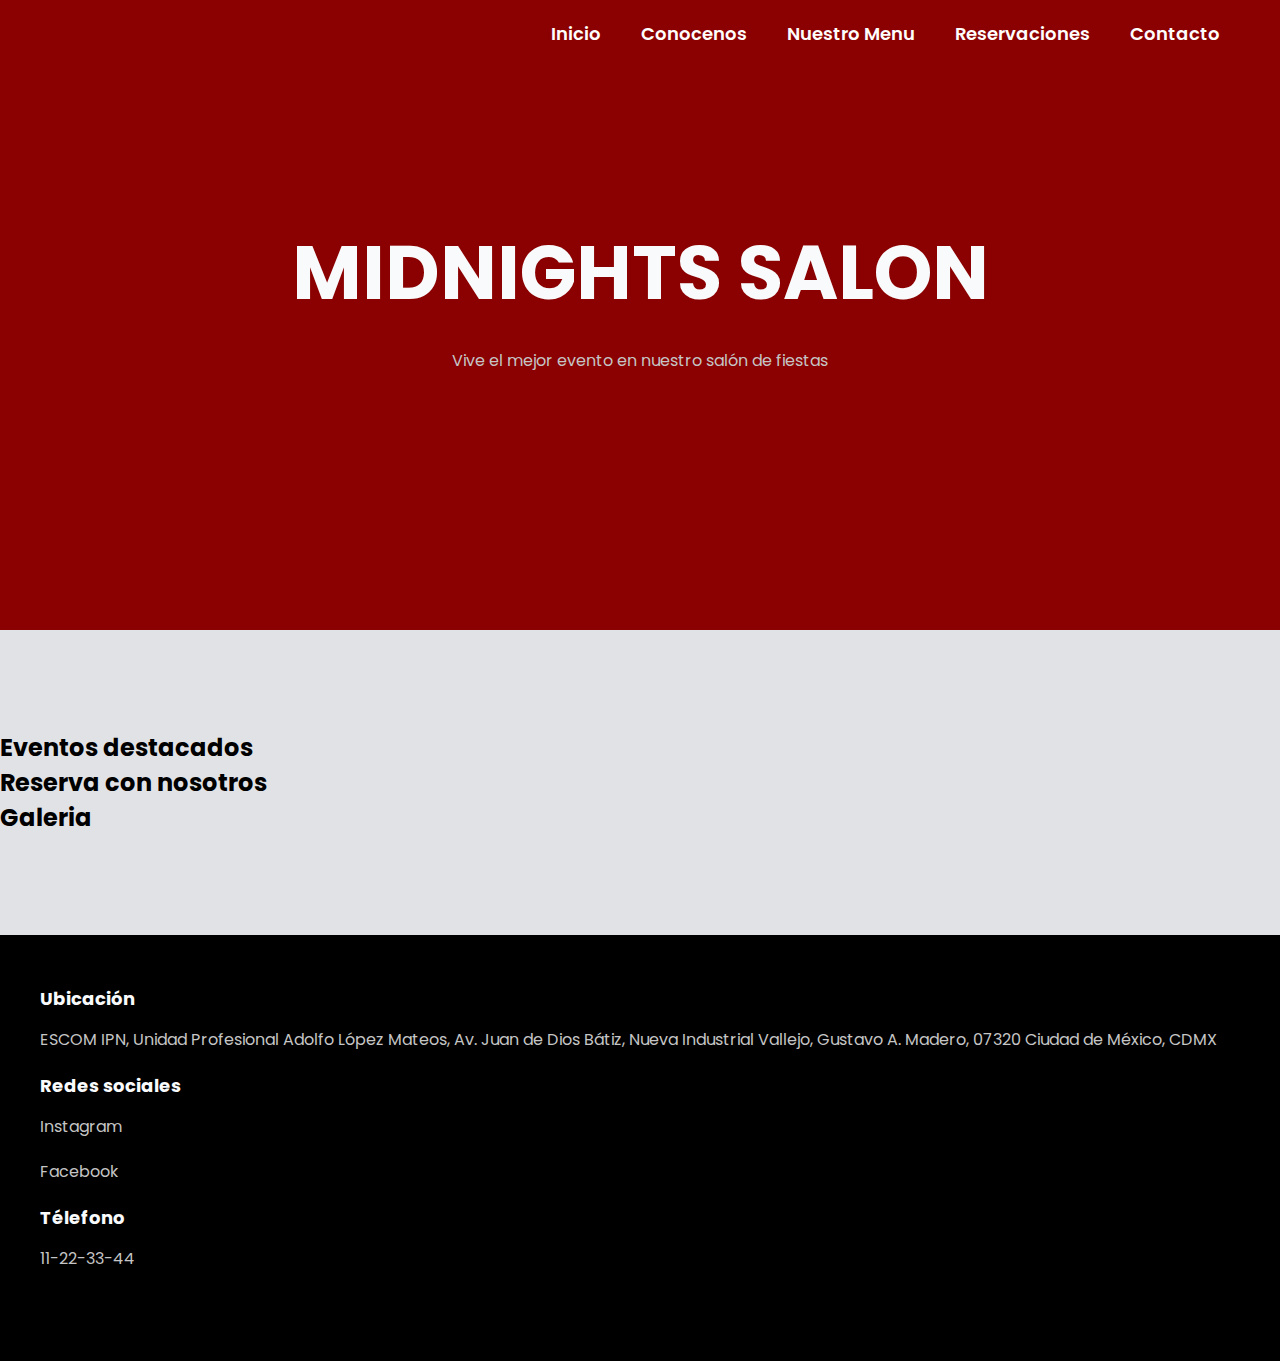
<file: HTML/index.html>
<!DOCTYPE html>
<html>
    <head>
        <meta charset="utf-8">
        <meta name="viewport" content="width=device-width,initial-scale=1"">
        <link rel="stylesheet" href="../CSS/qsomos.css">
        <title>Midnights Salon</title>
    </head>
    <body>
        <header class="header">
            <div class="menu container">
                <a href="#" class="logo"></a>
                <input type="checkbox" id="menu"/>
                <label for="menu">
                    <img src="../MULTIMEDIA/menu.png" class="menu-icono" alt="">
                </label>
              <nav class="navbar">
                <ul>
                    <li><a href="index.html">Inicio</a></li>
                    <li><a href="quienessomos.html">Conocenos</a></li>
                    <li><a href="menus.html">Nuestro Menu</a></li>
                    <li><a href="reservaciones.html">Reservaciones</a></li>
                    <li><a href="#footer">Contacto</a></li>
                </ul>
              </nav>
            </div>
            <div class="header-content container">
                   <h1>Midnights Salon</h1>
                   <p>Vive el mejor evento en nuestro salón de fiestas</p>
            </div>
        </header>
        <main>
        <section class="salon">
            <h2>Eventos destacados</h2>
            <h2>Reserva con nosotros</h2>
            <h2>Galeria</h2>
            <p></p>
        </section>
    </main>
    <footer id="footer" class="footer">
        <div class="footer-content container">
        <div class="link">
            <h3>Ubicación</h3>
            <ul>
                
                <li><a href="#">ESCOM IPN, Unidad Profesional Adolfo López Mateos,
                    Av. Juan de Dios Bátiz, Nueva Industrial Vallejo,
                     Gustavo A. Madero, 07320 Ciudad de México, CDMX</a></li>
                
            </ul>
            </div>
            <div class="link">
                <h3>Redes sociales </h3>
            <ul>

                <li><a href="#">Instagram</a></li>
                <li><a href="#">Facebook</a></li>
                
            </ul>
        </div>
       
        <div class="link">
            <h3>Télefono</h3>
            <ul>

                <li><a href="#">11-22-33-44</a></li>
                <li><a href="#"></a></li>
                
            </ul>
        
        </div>
    </div>
    </footer>
    </body>
</html>
</file>
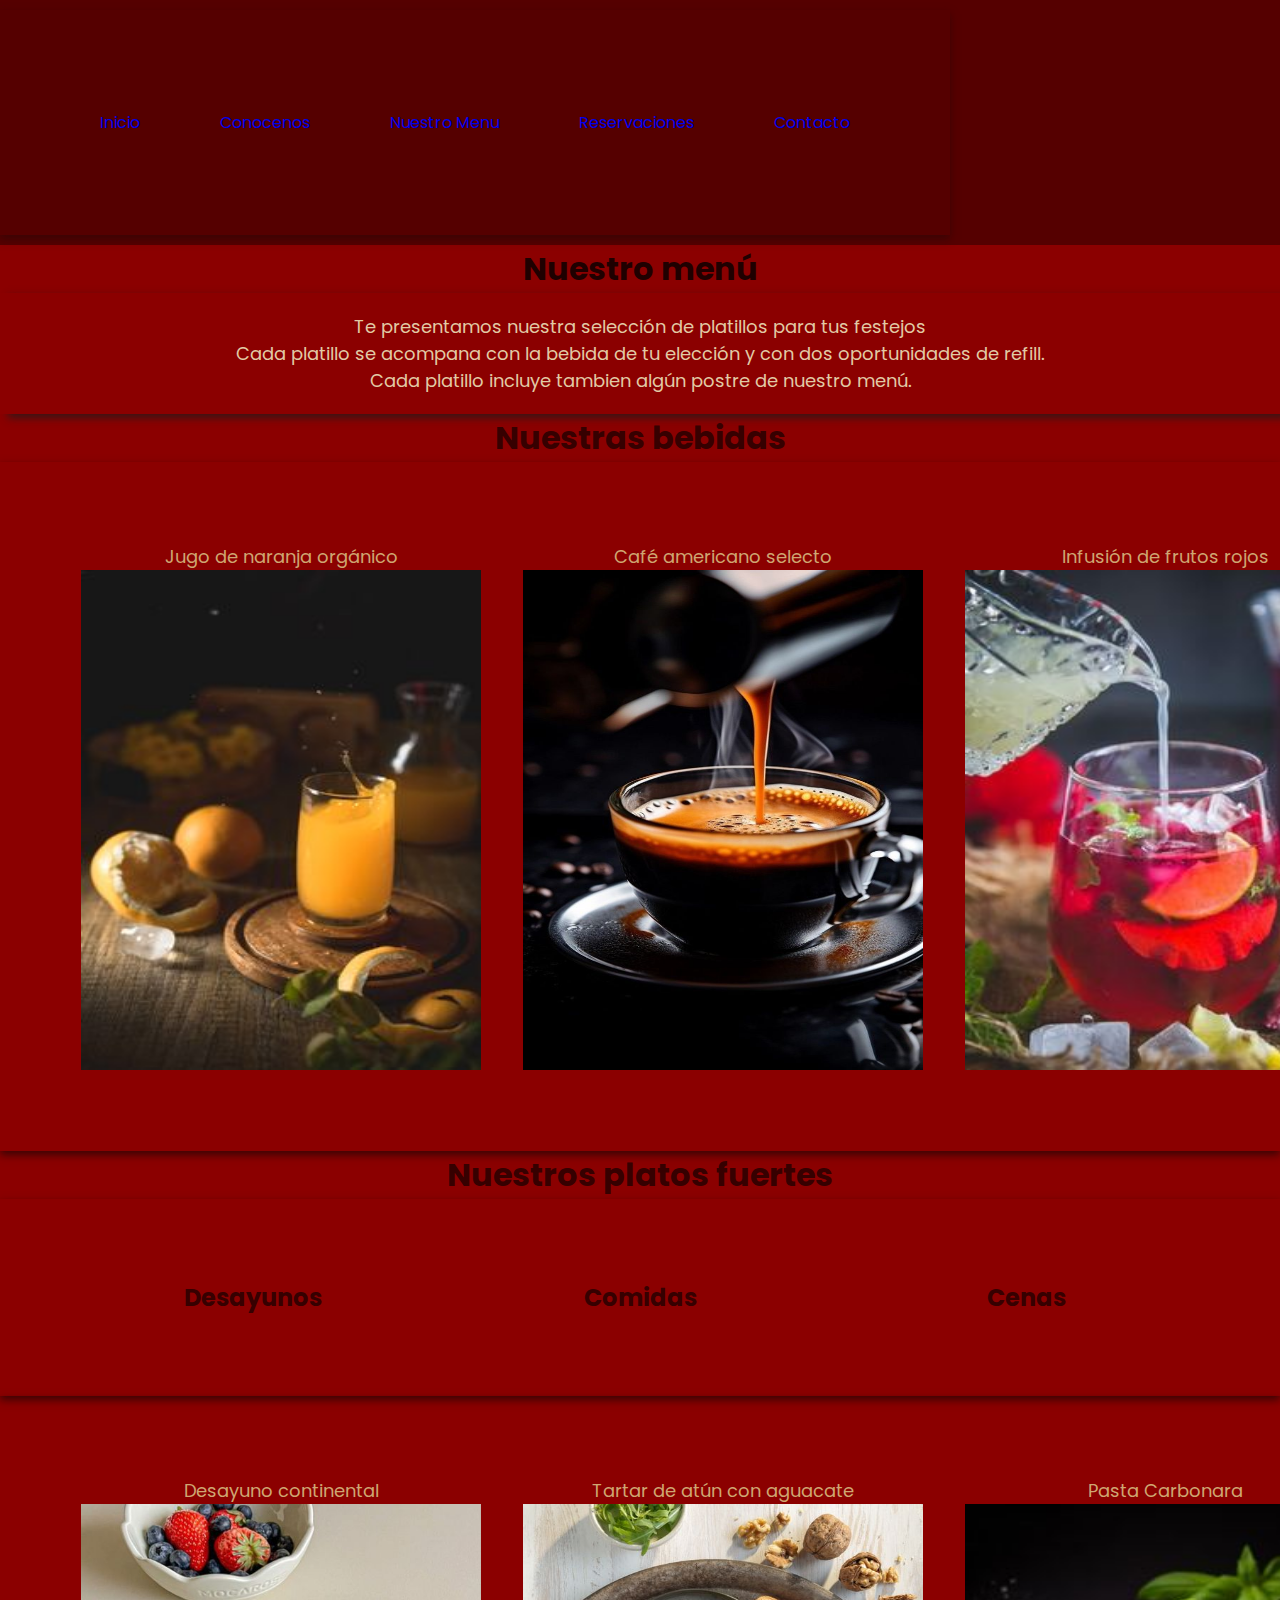
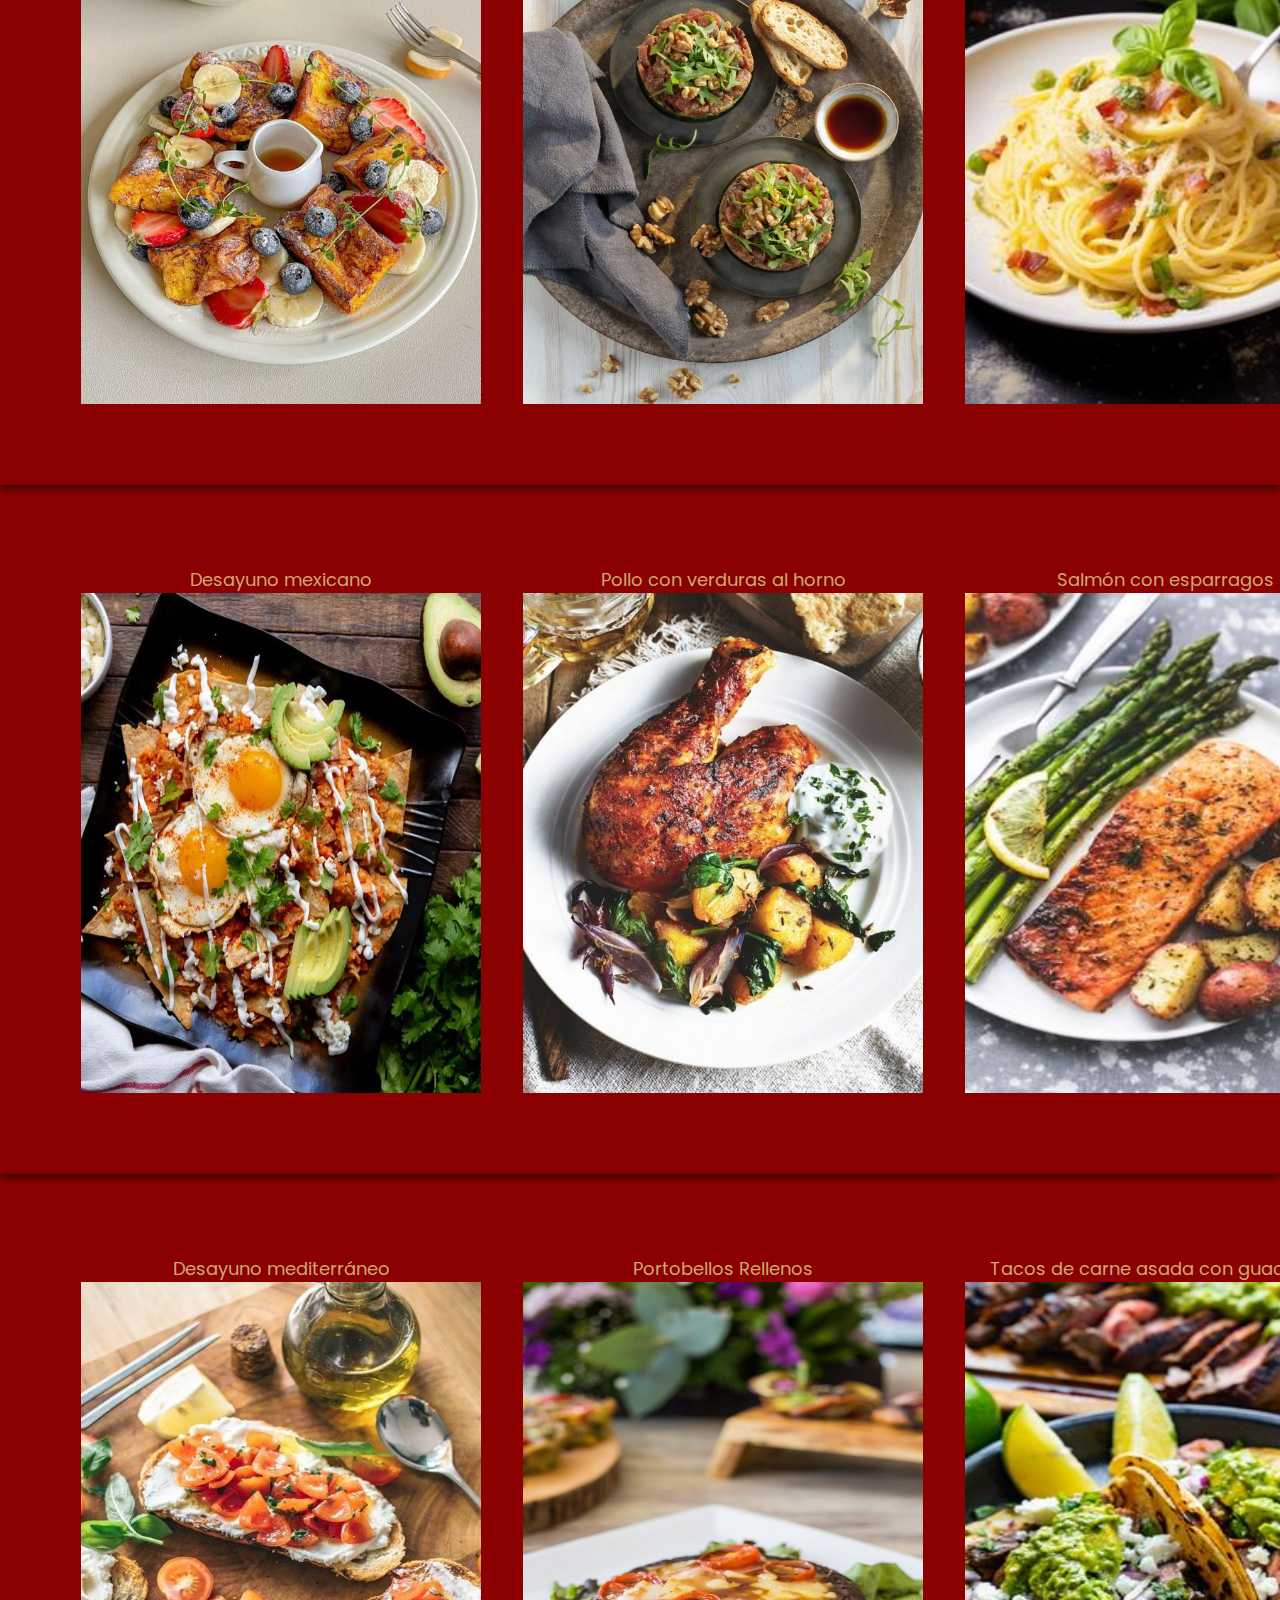
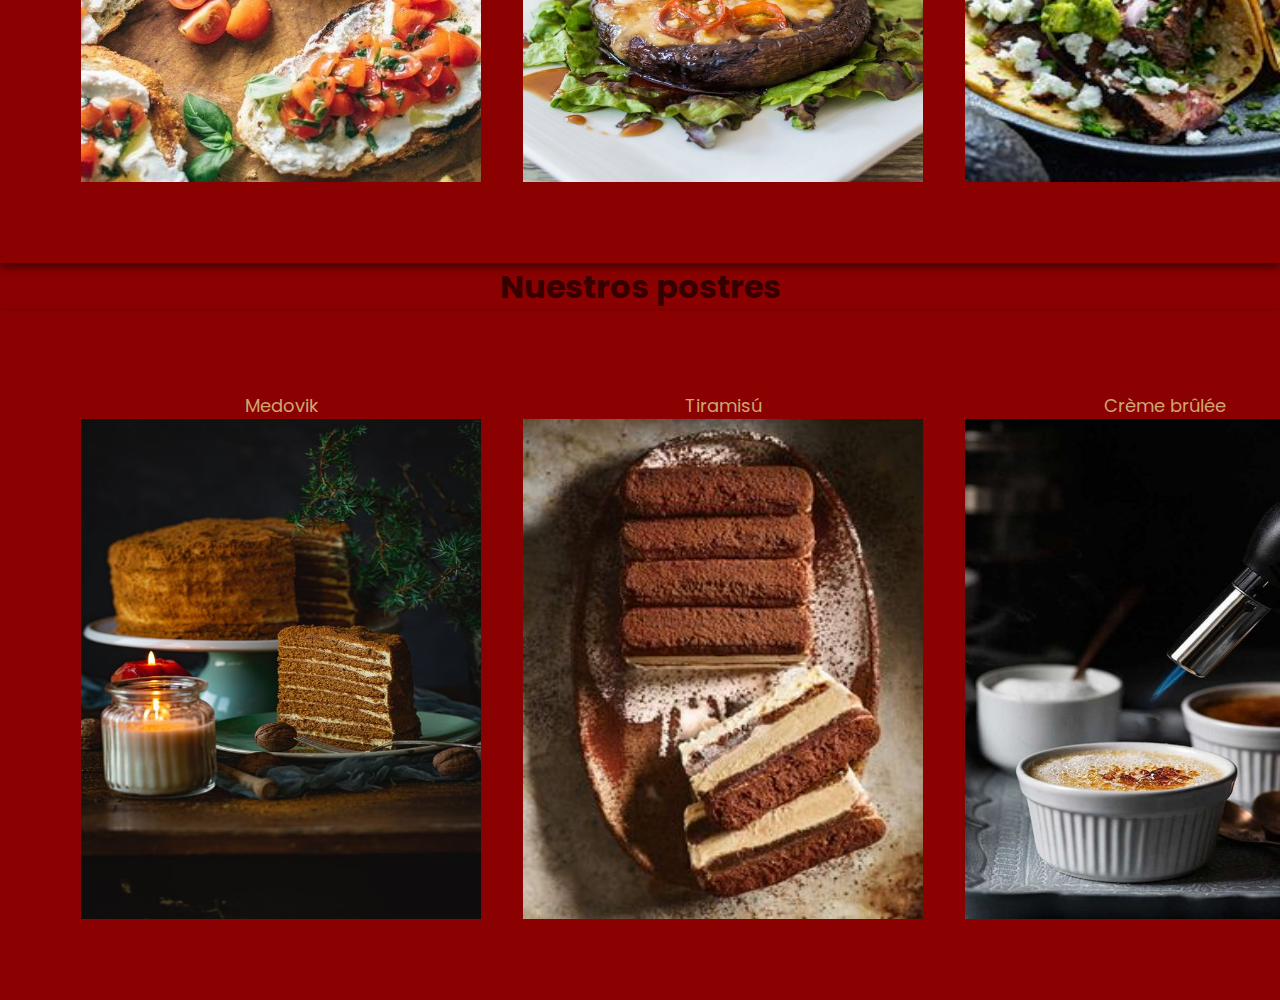
<file: HTML/menus.html>
<!DOCTYPE html>
<html lang="esp">
    <head>
        <meta charset="UTF-8">
        <meta name="viewport" content="width=device-width, initial-scale=1">
        <link rel="stylesheet"  href="../CSS/menuStyle.css">
        <link rel="preconnect" href="https://fonts.googleapis.com">
        <link href="https://fonts.googleapis.com/css2?family=Playfair+Display:ital,wght@0,400..900;1,400..900&display=swap" rel="stylesheet">
        <title>Menú</title>
        
    </head>
    <body>
        <header>
            <nav>
                <div class="container">
                    <ul>
                        <a href="index.html">Inicio</a>
                        <a href="quienessomos.html">Conocenos</a>
                        <a href="menus.html">Nuestro Menu</a>    
                        <a href="reservaciones.html">Reservaciones</a>  
                        <a href="#footer">Contacto</a>    
                    </ul>
                </div>
            </nav>
        </header>
        <div>
            <h1>Nuestro menú</h1>
        </div>
        <div class="main">
            <p>Te presentamos nuestra selección de platillos para tus festejos</p>
            <p>Cada platillo se acompana con la bebida de tu elección y con dos oportunidades de refill.</p>
            <p>Cada platillo incluye tambien algún postre de nuestro menú.</p>
        </div>
        <div>
            <h2>Nuestras bebidas</h2>
        </div>
        <div class="container">
            <div class="espacio">
                <p>Jugo de naranja orgánico</p>
                <img src="../MULTIMEDIA/jugoNar.jpg" alt="Jugo de naranja organico">
            </div>
            <div class="espacio">
                <p>Café americano selecto</p>
                <img src="../MULTIMEDIA/cafeAm.jpg" alt="Cafe americano selecto">
            </div>
            <div class="espacio">
                <p>Infusión de frutos rojos </p>
                <img src="../MULTIMEDIA/infusionAgua.jpg" alt="Infusion de frutos rojos">
            </div>
        </div>


        <div>
            <h2>Nuestros platos fuertes</h2>
        </div>
        <div class="container">
            <div class="espacio">
                <h3>Desayunos</h3>
            </div>
            <div class="espacio">
                <h3>Comidas</h3>
            </div>
            <div class="espacio">
                <h3>Cenas</h3>
            </div>
        </div>
        <div class="container">
            <div class="espacio">
                <p>Desayuno continental</p>
                <img src="../MULTIMEDIA/desyunoContinental.jpg" alt="Desayuno continental">
            </div>
            <div class="espacio">
                <p>Tartar de atún con aguacate</p>
                <img src="../MULTIMEDIA/TartarAtunAguacate.jpg" alt="Tartar de atun con aguacate">
            </div>
            <div class="espacio">
                <p>Pasta Carbonara</p>
                <img src="../MULTIMEDIA/PastaCarbonara.jpg" alt="Pasta Carbonara">
            </div>
        </div>
        <div class="container">
            <div class="espacio">
                <p>Desayuno mexicano</p>
                <img src="../MULTIMEDIA/desayunoMexicano.jpg" alt="Desayuno mexicano">
            </div>
            <div class="espacio">
                <p>Pollo con verduras al horno</p>
                <img src="../MULTIMEDIA/PolloHorno.jpg" alt="Pollo con verduras al horno">
            </div>
            <div class="espacio">
                <p>Salmón con esparragos</p>
                <img src="../MULTIMEDIA/Salmon.jpg" alt="Salmon con esparragos">
            </div>
        </div>
        <div class="container">
            <div class="espacio">
                <p>Desayuno mediterráneo</p>
                <img src="../MULTIMEDIA/desayunoMed.jpg" alt="Desayuno mediterraneo">
            </div>
            <div class="espacio">
                <p>Portobellos Rellenos</p>
                <img src="../MULTIMEDIA/PortobellosRellenosVeg.jpg" alt="Portobellos Rellenos">
            </div>
            <div class="espacio">
                <p>Tacos de carne asada con guacamole </p>
                <img src="../MULTIMEDIA/Tacos.jpg" alt="Tacos de carne asada con guacamole">
            </div>
        </div>
        
        <div>
            <h2>Nuestros postres</h2>
        </div>
        <div class="container">
            <div class="espacio">
                <p>Medovik</p>
                <img src="../MULTIMEDIA/Medovik.jpg" alt="Medovik">
            </div>
            <div class="espacio">
                <p>Tiramisú</p>
                <img src="../MULTIMEDIA/Tiramisu.jpg" alt="Tiramisu">
            </div>
            <div class="espacio">
                <p>Crème brûlée</p>
                <img src="../MULTIMEDIA/cremeBrule.jpg" alt="Crème brûlée">
            </div>
        </div>
        
        
    </body>
</html>
</file>
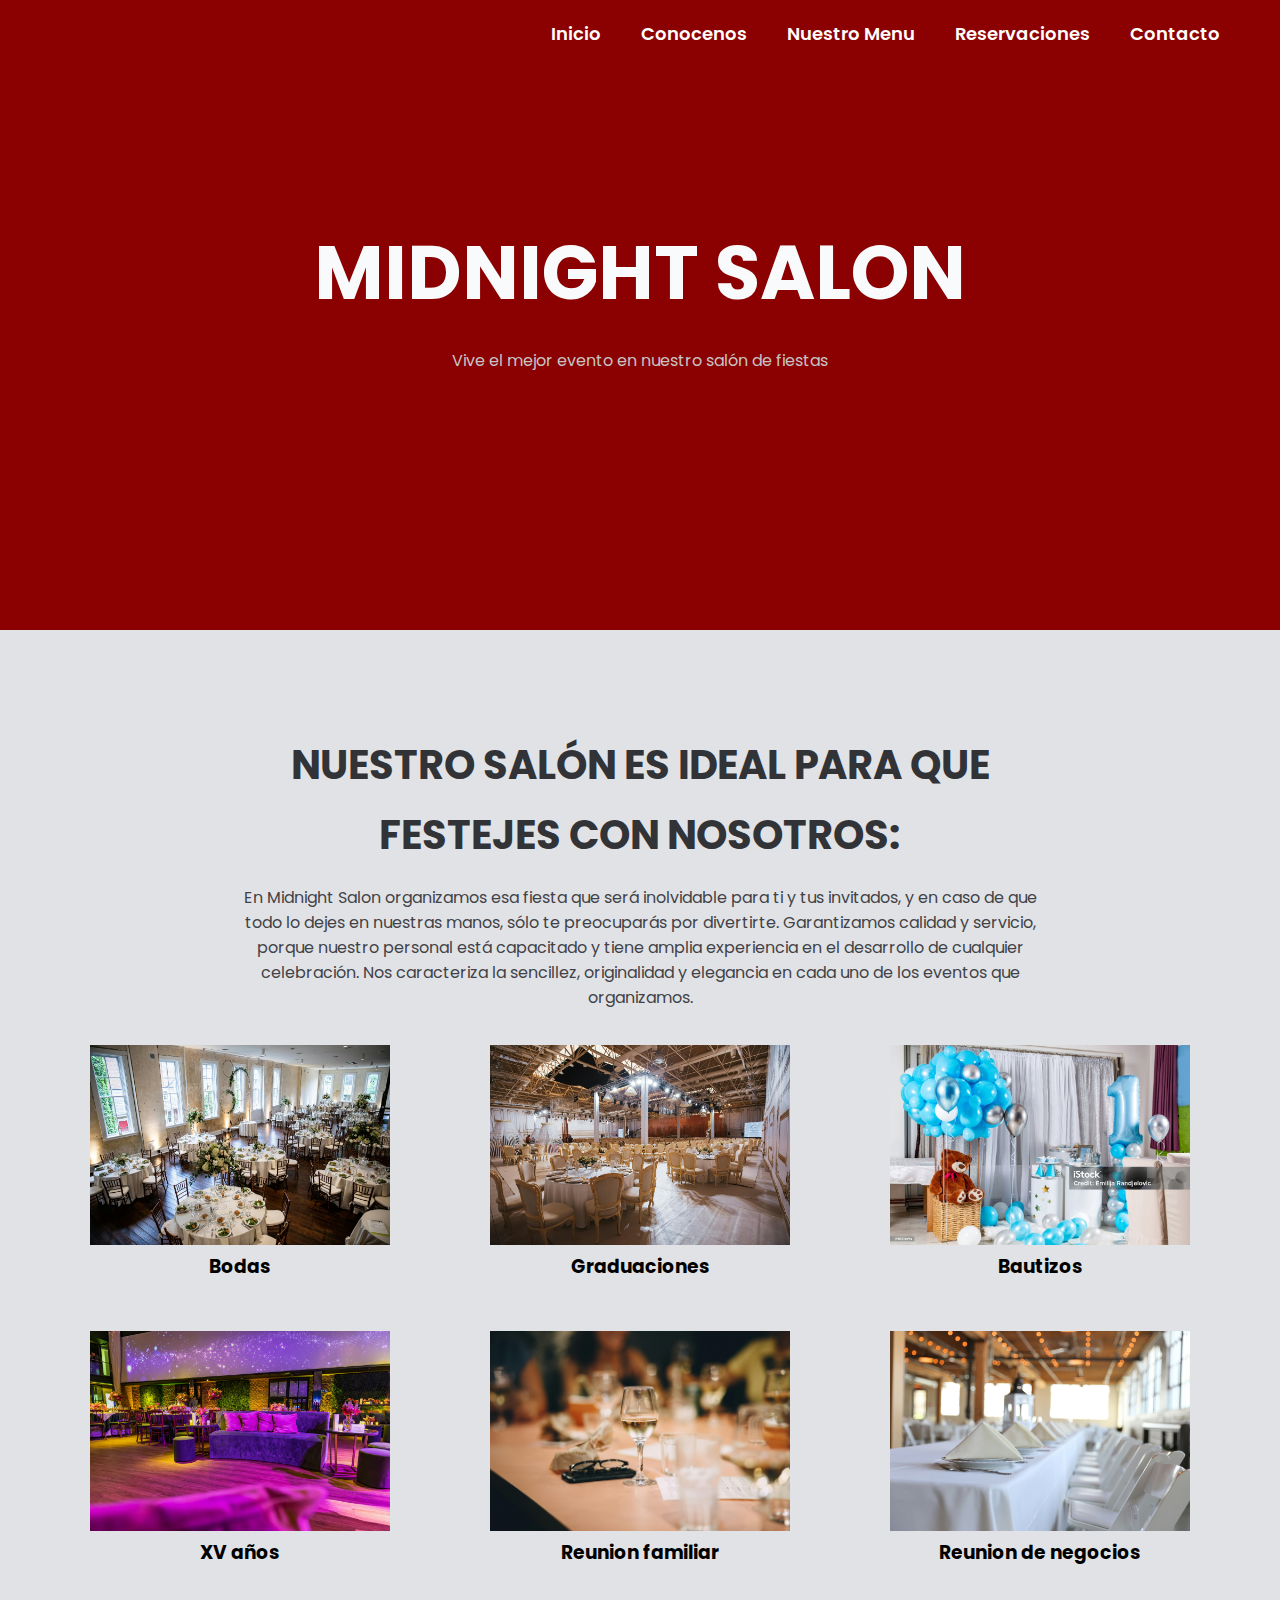
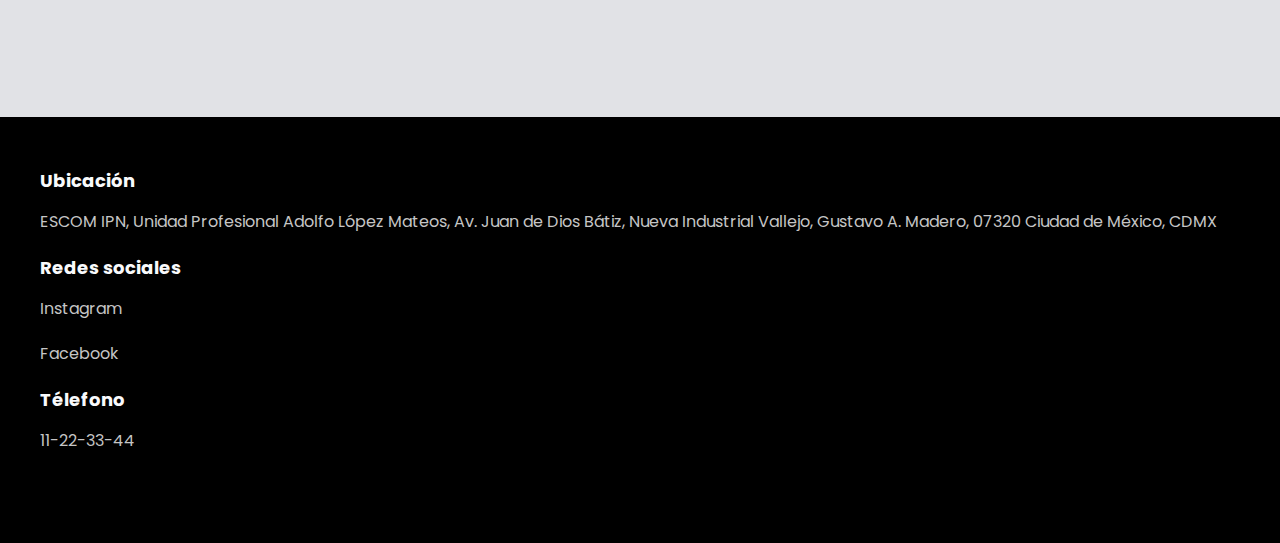
<file: HTML/quienessomos.html>
<!DOCTYPE html>
<html>
    <head>
        <meta charset="utf-8">
        <meta name="viewport" content="width=device-width,initial-scale=1"">
        <link rel="stylesheet" href="../CSS/qsomos.css">
        <title>Quienes somos</title>
    </head>
    <body>
        <header class="header">
            <div class="menu container">
                <a href="#" class="logo"></a>
                <input type="checkbox" id="menu"/>
              <label for="menu">
                <img src="../MULTIMEDIA/menu.png" class="menu-icono" alt="">
              </label>
              <nav class="navbar">
                <ul>
                    <li><a href="index.html">Inicio</a></li>
                    <li><a href="quienessomos.html">Conocenos</a></li>
                    <li><a href="menus.html">Nuestro Menu</a></li>
                    <li><a href="reservaciones.html">Reservaciones</a></li>
                    <li><a href="#footer">Contacto</a></li>
                </ul>
              </nav>
            </div>
            <div class="header-content container">
                   <h1>Midnight Salon</h1>
                   <p>Vive el mejor evento en nuestro salón de fiestas
                   </p>
            </div>
        </header>
        <main>
        <section class="salon">
             
            <div class="eventos-content container">
                <h2>Nuestro salón es ideal para que festejes con nosotros: </h2>

        <p class="txt-p">
            En Midnight Salon organizamos esa fiesta que será inolvidable para ti y tus invitados,
            y en caso de que todo lo dejes en nuestras manos, sólo te preocuparás por divertirte.
            Garantizamos calidad y servicio, porque nuestro personal está capacitado y tiene amplia experiencia
           en el desarrollo de cualquier celebración.
           Nos caracteriza la sencillez, originalidad y elegancia en cada uno de los eventos que organizamos.
          </p>
          <div class="evento-group">
            <div class="evento-1">
                <img src="../MULTIMEDIA/boda.jpeg" alt="">
                <h3>Bodas</h3>
            </div>
    
            <div class="evento-1">
                <img src="../MULTIMEDIA/graduacion.jpeg" alt="">
                <h3>Graduaciones</h3>
            </div>

            <div class="evento-1">
                <img src="../MULTIMEDIA/bautizo.jpg" alt="">
                <h3>Bautizos</h3>
            </div>
            </div>
            <div class="evento-group">
            <div class="evento-1">
                <img src="../MULTIMEDIA/xv.jpeg" alt="">
                <h3>XV años</h3>
            </div>

            <div class="evento-1">
                <img src="../MULTIMEDIA/reunion.jpg" alt="">
                <h3>Reunion familiar</h3>
            </div>

            <div class="evento-1">
                <img src="../MULTIMEDIA/negocios.jpg" alt="">
                <h3>Reunion de negocios</h3>
            </div>
         </div>  
        </div>
        </section>
    </main>
    <footer id="footer" class="footer">
        <div class="footer-content container">
        <div class="link">
            <h3>Ubicación</h3>
            <ul>
                
                <li><a href="#">ESCOM IPN, Unidad Profesional Adolfo López Mateos,
                    Av. Juan de Dios Bátiz, Nueva Industrial Vallejo,
                     Gustavo A. Madero, 07320 Ciudad de México, CDMX</a></li>
                
            </ul>
            </div>
            <div class="link">
                <h3>Redes sociales </h3>
            <ul>

                <li><a href="#">Instagram</a></li>
                <li><a href="#">Facebook</a></li>
                
            </ul>
        </div>
       
        <div class="link">
            <h3>Télefono</h3>
            <ul>

                <li><a href="#">11-22-33-44</a></li>
                <li><a href="#"></a></li>
                
            </ul>
        
        </div>
    </div>
    </footer>
    </body>
</html>
</file>
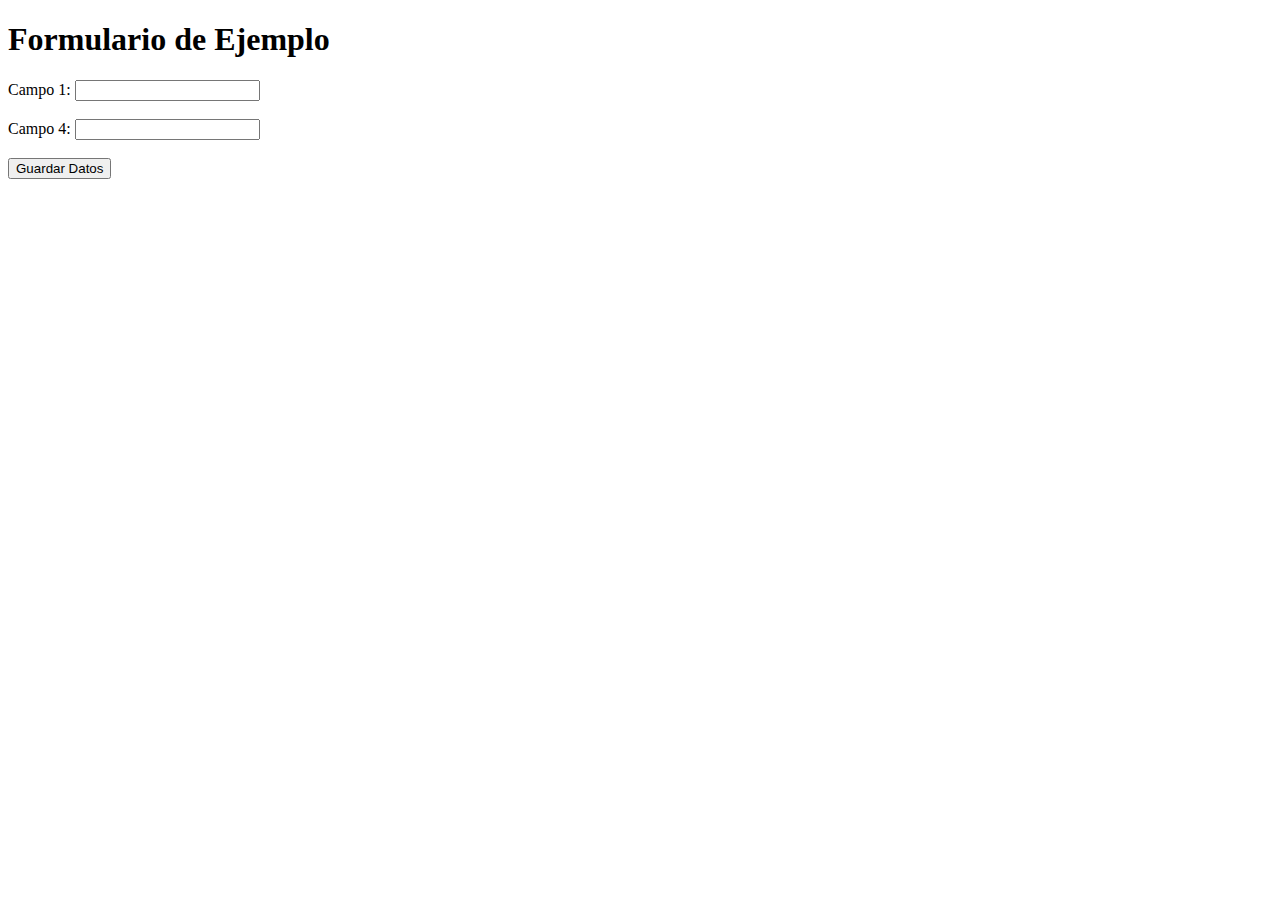
<file: PHP/form.html>
<!DOCTYPE html>
<html lang="es">
<head>
    <meta charset="UTF-8">
    <title>Formulario de Ejemplo</title>
</head>
<body>
    <h1>Formulario de Ejemplo</h1>

    <form action="insertar_datos.php" method="POST">
        <label for="campo1">Campo 1:</label>
        <input type="text" id="campo1" name="campo1" required>
        <br><br>
        <label for="campo4">Campo 4:</label>
        <input type="text" id="campo4" name="campo4" required>
        <br><br>
        <button type="submit">Guardar Datos</button>
    </form>

</body>
</html>
</file>
<file: CSS/qsomos.css>
@import url('https://fonts.googleapis.com/css2?family=Poppins:wght@400;500;600;700;800&display=swap');
*{
    margin: 0;
    padding: 0;
    box-sizing: border-box;
    text-decoration: none;
    list-style: none;

}
body
{
    font-family: 'Poppins', sans-serif;
      
}
.container {
    max-width: 1200px;
    margin: 0 auto;
}

.header {
        background-color: darkred ;
        background-position: center bottom;
        background-repeat: no-repeat;
        background-size: cover;
        min-height: 70vh;
        display: flex;
        align-items: center;

}
.menu{
    position: absolute;
    top: 0;
    left: 0;
    right: 0;
    display: flex;
    align-items: center;
    justify-content: space-between;

}

.logo{
    color: #FFFDFC;
    font-size: 25px;
    font-weight: 800;
}

.menu .navbar ul li{
position: relative;
float: left;

}

.menu .navbar ul li a{
    font-size: 18px;
    padding: 20px;
    color: #FFFDFC;
    display: block;
    font-weight: 600;
}
.menu .navbar ul li a:hover{
   color: #CE967B;
}

#menu {
    display: none;
}

.menu-icono{
    width: 25px;
}
.menu label{
    cursor: pointer;
    display: none;
}

.header-content{
    text-align: center;
}

.header-content h1{
    font-size: 75px;
    line-height: 80px;
    color: #F9FAFC;
    text-transform: uppercase;
    margin-bottom: 35px;
}

.header-content p{
    font-size: 16px;
    color: #C5C5C5;
    padding: 0 250px;
    margin-bottom: 25px;
}

.salon {
    padding: 100px 0;
    background-color: #E1E2E6;
    position: relative;
}

.eventos-content {
    text-align: center;
}

.eventos-content h2 {
   font-size: 40px;
   line-height: 70px;
   color: #323337;
   text-transform: uppercase;
   padding: 0 250px;
   margin-bottom: 15px;
}

.txt-p {
    font-size: 16px;
    color: #414247;
    padding: 0 200px;
    margin-bottom: 35px;
}

.evento-group {
    display: flex;
    justify-content: space-between;
    margin-bottom: 50px;
}

.evento-1 {
    padding: 0 50px;
}

.evento-1 img{
    width: 300px;

}

.evento-img
{
    position: absolute;
    top: 0;
    right: 0;
}

.footer {
    padding: 50px 0;
    background-color: #000000;


}

.footer-content {
    display:list-item;
    justify-content:space-between;
}

.link h3 {
    font-size: 18px;
    color: #F9FAFC;
    margin-bottom: 15px;
}

.link a
{
    font-size: 16px;
    color: #C5C5C5;
    display:flex;
    margin-bottom: 20px;
}

@media(max-width:991px){
    .menu {
        padding: 30px;
    }

    .menu label {
        display: initial;
    }

    .menu .navbar {
        position: absolute;
        top: 100%;
        right: 0;
        background-color: #323337;
        display: none;
    }

    .menu .navbar ul li{
        width: 100%;
    }

    #menu:checked ∼ .navbar {
        display: initial;
    }

    .header {
        min-height: 0vh;
    }

    .header-content {
        padding: 100px 30px;
    }

    .header-content p{
        padding: 0;
    }
}
</file>
<file: CSS/menuStyle.css>
@import url('https://fonts.googleapis.com/css2?family=Poppins:wght@400;500;600;700;800&display=swap');
*{
    margin: 0;
    padding: 0;
    box-sizing: border-box;
    text-decoration: none;
    list-style: none;

}
body {
    font-family: 'Poppins', sans-serif;
    background-color: darkred;
}

header {
    background-color: #550000; /* Maroon */
    padding: 10px 0;
}

header nav {
    display: flex;
    justify-content: space-between;
    align-items: center;
}

header nav h1 {
    font-size: 24px;
    color: #FFFFFF;
}

header nav ul {
    list-style-type: none;
    display: flex;
}

header nav ul li {
    margin-right: 40px;
}

header nav ul li a {
    color: #FFFFFF;
    text-decoration: none;
    font-size: 18px;
    transition: color 0.3s ease;
}

header nav ul li a:hover {
    color: #FFD700; /* Golden Yellow on hover */
}


h1{
    text-align: center;
    font-size: xx-large;
    color: rgb(31, 0, 0);
}
h2 {
    text-align: center;
    font-size: xx-large;
    color: rgb(54, 0, 0);
}

h3 {
    text-align: center;
    font-size: x-large;
    color: rgb(54, 0, 0);
}
.main {
    text-align: center;
    font-size: large;
    color: rgb(226, 202, 165);
    box-shadow: 8px 4px 8px  rgb(56, 21, 21);
    padding: 20PX;

}
.container {
    display: flex;
    padding: 60px;
    box-shadow: 0px 4px 8px rgb(59, 4, 4);
}
.container a{
    padding: 40px;
}
.espacio {
    text-align: center;
    font-size: large;
    color: rgb(207, 166, 114);
    flex: 1;
    border: 1px solid transparent;
    padding: 20px;
    transition: all 0.3s ease-out;
    
}

.espacio:hover {
    transform: scale(1.05);
    box-shadow: 0px 8px 16px grey;
}

img {
    width: 400px;
    height: 500px;
    display: block;
    margin: 0 auto;
}
</file>
